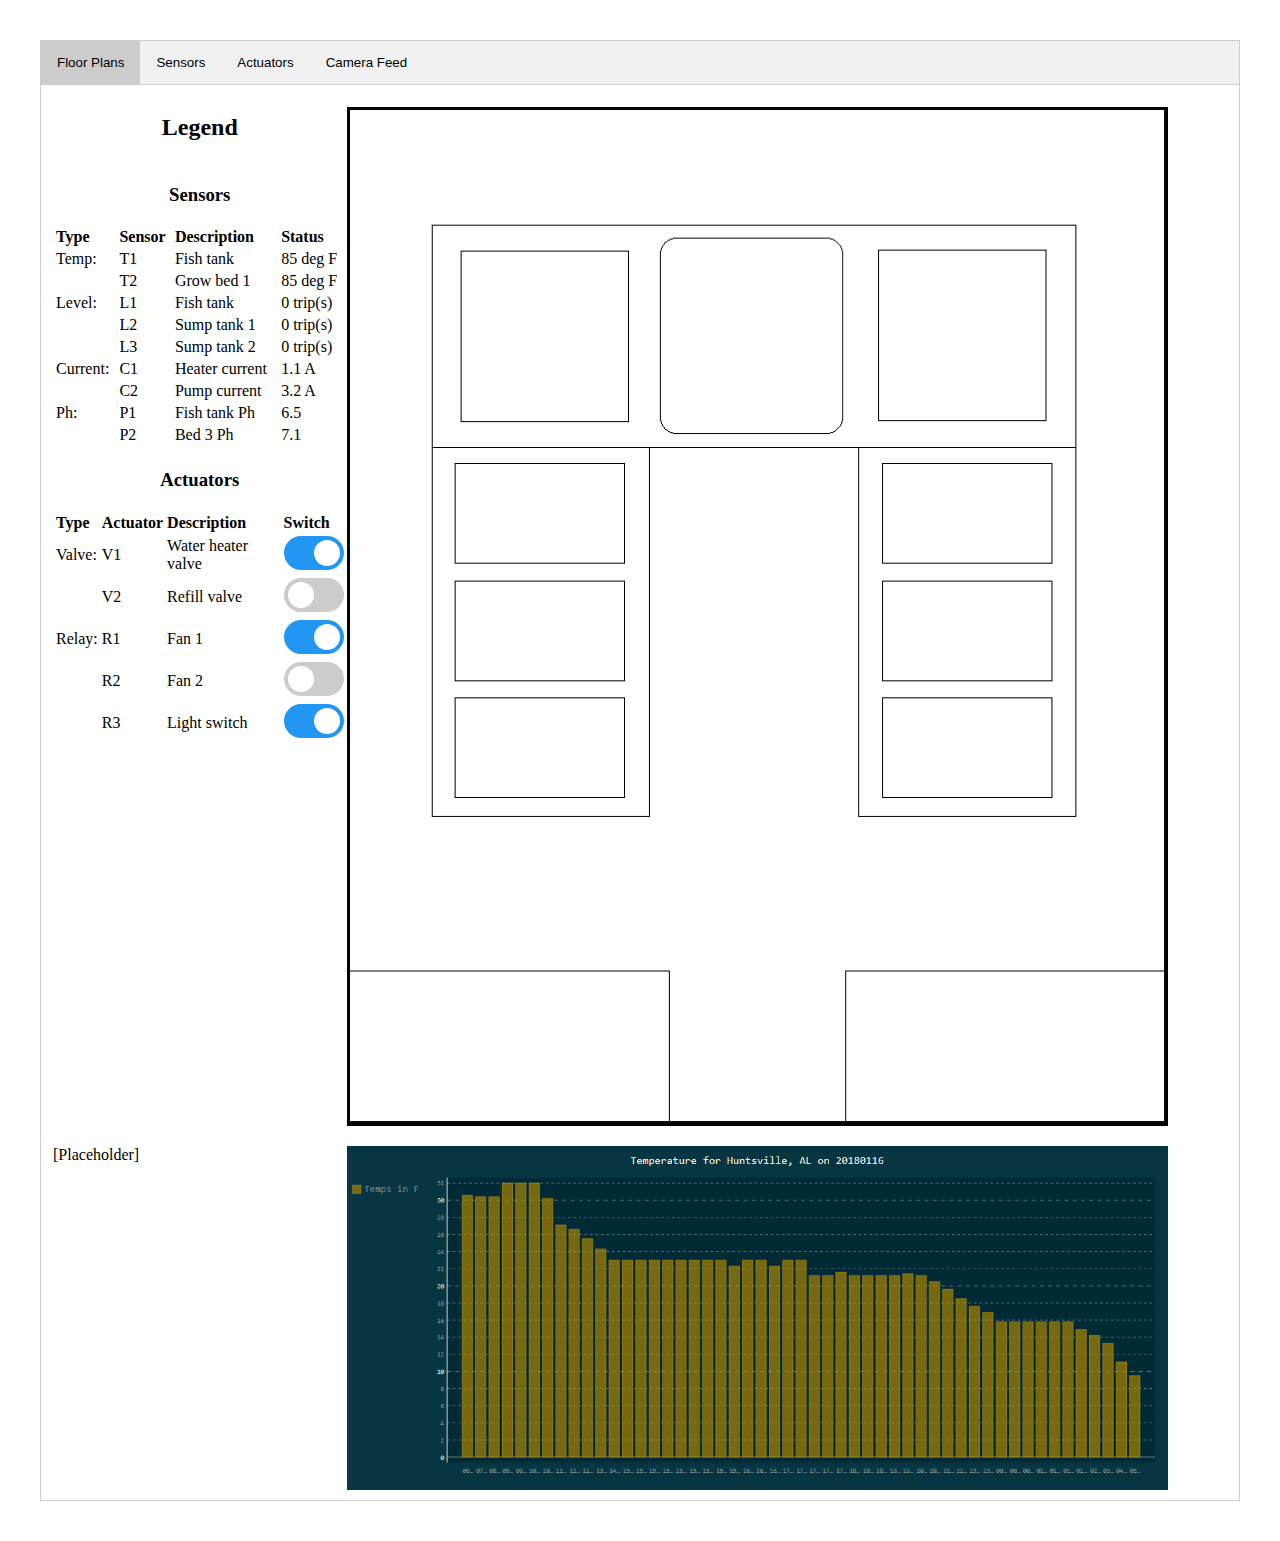
<file: webportal/index.html>
<!DOCTYPE html>
<html>
<head>
<script src="scripts/scripts.js"></script>
<link rel="stylesheet" type="text/css" href="styles/style.css">
<meta name="viewport" content="width=device-width, initial-scale=1">
</head>
<body onload="myFunction()">


<!-- Tab links -->
<div class="tab">
  <button class="tablinks" onclick="openTab(event, 'FloorPlans')" id="defaultOpen">Floor Plans</button>
  <button class="tablinks" onclick="openTab(event, 'Sensors')">Sensors</button>
  <button class="tablinks" onclick="openTab(event, 'Actuators')">Actuators</button>
  <button class="tablinks" onclick="openTab(event, 'CameraFeed')">Camera Feed</button>
</div>

<!-- Tab content -->
<div id="FloorPlans" class="tabcontent">
	<div class="box">
	  <div class="A">	  
		<table style="width:100%">
		 <thead align="left">
		 <tr><th colspan="4" align="center"><h2>Legend</h2></th></tr>
		 <tr><th colspan="4" align="center"><h3>Sensors</h3></th></tr>
		  <tr>
		    <th>Type</th>
			<th>Sensor</th>
			<th>Description</th> 
			<th>Status</th>
		  </tr>
		  <tr>
			<td>Temp:</td>
			<td>T1</td>
			<td>Fish tank</td>
			<td>85 deg F</td>
		  </tr>
		  <tr>
			<td></td>
			<td>T2</td>
			<td>Grow bed 1</td>
			<td>85 deg F</td>
		  </tr>
		  <tr>
			<td>Level:</td>
			<td>L1</td>
			<td>Fish tank </td>
			<td>0 trip(s)</td>
		  </tr>
		  <tr>
			<td></td>
			<td>L2</td>
			<td>Sump tank 1</td>
			<td>0 trip(s)</td>
		  </tr>
		  <tr>
			<td></td>
			<td>L3</td>
			<td>Sump tank 2</td>
			<td>0 trip(s)</td>
		  </tr>
		  <tr>
			<td>Current:</td>
			<td>C1</td>
			<td>Heater current </td>
			<td>1.1 A</td>
		  </tr>
		  <tr>
			<td></td>
			<td>C2</td>
			<td>Pump current</td>
			<td>3.2 A</td>
		  </tr>	  
		  <tr>
			<td>Ph:</td>
			<td>P1</td>
			<td>Fish tank Ph </td>
			<td>6.5</td>
		  </tr>
		  <tr>
			<td></td>
			<td>P2</td>
			<td>Bed 3 Ph</td>
			<td>7.1</td>
		  </tr>	
		</table>
		
		<table style="width:100%">
		 <thead align="left">
		 <tr><th colspan="4" align="center"><h3>Actuators</h3></th></tr>
		  <tr>
		    <th>Type</th>
			<th>Actuator</th>
			<th>Description</th> 
			<th>Switch</th>
		  </tr>
		  <tr>
			<td>Valve:</td>
			<td>V1</td>
			<td>Water heater valve</td>
			<td>
				<label class="switch">
					<input type="checkbox" checked>
					<span class="slider round"></span>
				</label>
			</td>
		  </tr>
		  <tr>
			<td></td>
			<td>V2</td>
			<td>Refill valve</td>
			<td>
				<label class="switch">
					<input type="checkbox">
					<span class="slider round"></span>
				</label>
			</td>
		  </tr>
		  <tr>
			<td>Relay:</td>
			<td>R1</td>
			<td>Fan 1 </td>
			<td>
				<label class="switch">
					<input type="checkbox" checked>
					<span class="slider round"></span>
				</label>
			</td>
		  </tr>
		  <tr>
			<td></td>
			<td>R2</td>
			<td>Fan 2</td>
			<td>
				<label class="switch">
					<input type="checkbox">
					<span class="slider round"></span>
				</label>
			</td>
		  </tr>
		  <tr>
			<td></td>
			<td>R3</td>
			<td>Light switch </td>
			<td>
				<label class="switch">
					<input type="checkbox" checked>
					<span class="slider round"></span>
				</label>
			</td>
		  </tr>
		</table>
	  </div>
	  <div class="B">
		<p><img style='height: 100%; width: 100%; object-fit: contain' src = "images/greenhouseFloorplan.png", alt="Greenhouse Floorplan"></p>  
	  </div>
	  <div class="C">
		[Placeholder]
	  </div>
	  <div class="D">
		<img style='height: 100%; width: 100%; object-fit: contain' src = "images/simulatedPlotData.png" alt="Plot Data">
	  </div>	  
	</div>
</div>

<div id="Sensors" class="tabcontent">
	<div class="sensorsActuators">
	  <div class="leftBox">
		<table style="height: 100%; width: 100%; object-fit: contain">
		<thead align="left">
		  <tr>
		    <th>Type</th>
			<th>Sensor</th>
			<th>Description</th> 
			<th>Status</th>
		  </tr>
		  <tr>
			<td>Temp:</td>
			<td>T1</td>
			<td>Fish tank</td>
			<td>85 deg F</td>
		  </tr>
		  <tr>
			<td></td>
			<td>T2</td>
			<td>Grow bed 1</td>
			<td>85 deg F</td>
		  </tr>
		  <tr>
			<td>Level:</td>
			<td>L1</td>
			<td>Fish tank </td>
			<td>0 trip(s)</td>
		  </tr>
		  <tr>
			<td></td>
			<td>L2</td>
			<td>Sump tank 1</td>
			<td>0 trip(s)</td>
		  </tr>
		  <tr>
			<td></td>
			<td>L3</td>
			<td>Sump tank 2</td>
			<td>0 trip(s)</td>
		  </tr>
		  <tr>
			<td>Current:</td>
			<td>C1</td>
			<td>Heater current </td>
			<td>1.1 A</td>
		  </tr>
		  <tr>
			<td></td>
			<td>C2</td>
			<td>Pump current</td>
			<td>3.2 A</td>
		  </tr>	  
		  <tr>
			<td>Ph:</td>
			<td>P1</td>
			<td>Fish tank Ph </td>
			<td>6.5</td>
		  </tr>
		  <tr>
			<td></td>
			<td>P2</td>
			<td>Bed 3 Ph</td>
			<td>7.1</td>
		  </tr>	
		</table>
	  </div>
	  <div class="rightBox">
		<img style='height: 100%; width: 100%; object-fit: contain' src = "images/simulatedPlotData.png" alt="Plot Data">
	  </div>
	</div>
</div>

<div id="Actuators" class="tabcontent">
	<div class="sensorsActuators">
	  <div class="leftBox">
		<table style="width:100%">
		 <thead align="left">
		 <tr><th colspan="4" align="center"><h3>Actuators</h3></th></tr>
		  <tr>
		    <th>Type</th>
			<th>Actuator</th>
			<th>Description</th> 
			<th>Switch</th>
			<th>Associated Sensor Value(s)</th>
		  </tr>
		  <tr>
			<td>Valve:</td>
			<td>V1</td>
			<td>Water heater valve</td>
			<td>
				<label class="switch">
					<input type="checkbox" checked>
					<span class="slider round"></span>
				</label>
			</td>
			<td>T1: 85 deg F</td>
		  </tr>
		  <tr>
			<td></td>
			<td>V2</td>
			<td>Refill valve</td>
			<td>
				<label class="switch">
					<input type="checkbox">
					<span class="slider round"></span>
				</label>
			</td>
			<td>L2: 10 trip(s)<br>C1: 3.2 A</td>
		  </tr>
		  <tr>
			<td>Relay:</td>
			<td>R1</td>
			<td>Fan 1 </td>
			<td>
				<label class="switch">
					<input type="checkbox" checked>
					<span class="slider round"></span>
				</label>
			</td>
			<td>T1: 75 deg F<br>C1: 3.2 A</td>
		  </tr>
		  <tr>
			<td></td>
			<td>R2</td>
			<td>Fan 2</td>
			<td>
				<label class="switch">
					<input type="checkbox">
					<span class="slider round"></span>
				</label>
			</td>
			<td>P1: 8<br>C1: 3.2 A</td>
		  </tr>
		  <tr>
			<td></td>
			<td>R3</td>
			<td>Light switch </td>
			<td>
				<label class="switch">
					<input type="checkbox" checked>
					<span class="slider round"></span>
				</label>
			</td>
			<td>C2: 1.2 A</td>
		  </tr>
		</table>
	  </div>
	  
	  <div class="rightBox">
		<table style="width:100%">
		 <thead align="left">
		 <tr><th align="center"><h3>Automated Functions</h3></th></tr>
		  <tr><td>
		    If 
			<select>
			  <option value="volvo">T1</option>
			  <option value="saab">T2</option>
			  <option value="opel">L1</option>
			  <option value="audi">L2</option>
			</select>
			status is 
			<select>
			  <option value="volvo"><</option>
			  <option value="saab">></option>
			  <option value="opel">>=</option>
			  <option value="audi"><=</option>
			  <option value="t">==</option>
			</select>
			<input type="text" name="sensorValue" value="85 degF">
			then 
			<select>
			  <option value="volvo">V1</option>
			  <option value="saab">V2</option>
			  <option value="opel">R1</option>
			  <option value="audi">R2</option>
			</select>
			set to 
			<select>
			  <option value="volvo">ON/OPEN</option>
			  <option value="saab">OFF/CLOSE</option>
			</select>
			until 
			<select>
			  <option value="volvo">T1</option>
			  <option value="saab">T2</option>
			  <option value="opel">L1</option>
			  <option value="audi">L2</option>
			</select>	
			status is 
						<select>
			  <option value="volvo"><</option>
			  <option value="saab">></option>
			  <option value="opel">>=</option>
			  <option value="audi"><=</option>
			  <option value="t">==</option>
			</select>
			<input type="text" name="sensorValue" value="85 degF">.<br>
		  </td></tr>
		  
		  <tr><td>
			If 
			<select>
			  <option value="volvo">T1</option>
			  <option value="saab">T2</option>
			  <option value="opel">L1</option>
			  <option value="audi">L2</option>
			</select>
			status is 
			<select>
			  <option value="volvo"><</option>
			  <option value="saab">></option>
			  <option value="opel">>=</option>
			  <option value="audi"><=</option>
			  <option value="t">==</option>
			</select>
			<input type="text" name="sensorValue" value="85 degF">
			then 
			<select>
			  <option value="volvo">V1</option>
			  <option value="saab">V2</option>
			  <option value="opel">R1</option>
			  <option value="audi">R2</option>
			</select>
			set to 
			<select>
			  <option value="volvo">ON/OPEN</option>
			  <option value="saab">OFF/CLOSE</option>
			</select>
			until 			
			<input type="text" name="sensorValue" value="240">
			<select>
			  <option value="volvo">seconds</option>
			  <option value="saab">minutes</option>
			  <option value="opel">hours</option>
			  <option value="audi">days</option>
			</select>
			have passed.<br>
		  </td></tr>
		  
		  		  <tr><td>
		    If 
			<select>
			  <option value="volvo">T1</option>
			  <option value="saab">T2</option>
			  <option value="opel">L1</option>
			  <option value="audi">L2</option>
			</select>
			status is 
			<select>
			  <option value="volvo"><</option>
			  <option value="saab">></option>
			  <option value="opel">>=</option>
			  <option value="audi"><=</option>
			  <option value="t">==</option>
			</select>
			<input type="text" name="sensorValue" value="85 degF">
			then 
			<select>
			  <option value="volvo">V1</option>
			  <option value="saab">V2</option>
			  <option value="opel">R1</option>
			  <option value="audi">R2</option>
			</select>
			set to 
			<select>
			  <option value="volvo">ON/OPEN</option>
			  <option value="saab">OFF/CLOSE</option>
			</select>
			until 
			<select>
			  <option value="volvo">T1</option>
			  <option value="saab">T2</option>
			  <option value="opel">L1</option>
			  <option value="audi">L2</option>
			</select>	
			status is 
						<select>
			  <option value="volvo"><</option>
			  <option value="saab">></option>
			  <option value="opel">>=</option>
			  <option value="audi"><=</option>
			  <option value="t">==</option>
			</select>
			<input type="text" name="sensorValue" value="85 degF">.<br>
		  </td></tr>
		  <tr><td>
			If 
			<select>
			  <option value="volvo">T1</option>
			  <option value="saab">T2</option>
			  <option value="opel">L1</option>
			  <option value="audi">L2</option>
			</select>
			status is 
			<select>
			  <option value="volvo"><</option>
			  <option value="saab">></option>
			  <option value="opel">>=</option>
			  <option value="audi"><=</option>
			  <option value="t">==</option>
			</select>
			<input type="text" name="sensorValue" value="85 degF">
			then 
			<select>
			  <option value="volvo">V1</option>
			  <option value="saab">V2</option>
			  <option value="opel">R1</option>
			  <option value="audi">R2</option>
			</select>
			set to 
			<select>
			  <option value="volvo">ON/OPEN</option>
			  <option value="saab">OFF/CLOSE</option>
			</select>
			until 			
			<input type="text" name="sensorValue" value="240">
			<select>
			  <option value="volvo">seconds</option>
			  <option value="saab">minutes</option>
			  <option value="opel">hours</option>
			  <option value="audi">days</option>
			</select>
			have passed.<br>
		  </td></tr>
		  
		  <tr><td><br>
			<b>Example:<b><br> 
			If [sensor] status is [condition][status], then [Actuator] set to [state] until: <br>
			1) [sensor] status is [condition] [status].<br>
			2) [timeout][time unit] has passed.<br>
		  </td></tr>		  
		</table>
	  </div>
	</div>
</div> 

<div id="CameraFeed" class="tabcontent">
	<p>
	
	<img src = "images/simulatedCamFeed.png", alt = "Camera feed">
	
	 <!--<iframe src="http://192.168.1.119/videostream.cgi?user=admin&pwd=123456&resolution=32&rate=0" height="500" width="700" style="='object-fit: contain; border:none;"></iframe> -->
	 
	 <!-- Direct feed: http://192.168.1.119/videostream.cgi?user=admin&pwd=123456&resolution=32&rate=0 -->
</div> 



</body>
</html>
</file>
<file: webportal/styles/style.css>
/* Style the tab */
.tab {
    overflow: hidden;
    border: 1px solid #ccc;
    background-color: #f1f1f1;
}

/* Style the buttons that are used to open the tab content */
.tab button {
    background-color: inherit;
    float: left;
    border: none;
    outline: none;
    cursor: pointer;
    padding: 14px 16px;
    transition: 0.3s;
}

/* Change background color of buttons on hover */
.tab button:hover {
    background-color: #ddd;
}

/* Create an active/current tablink class */
.tab button.active {
    background-color: #ccc;
}

/* Style the tab content */
.tabcontent {
    display: none;
    padding: 6px 12px;
    border: 1px solid #ccc;
    border-top: none;
} 

/* fade in the tab content*/
.tabcontent {
    animation: fadeEffect 1s; /* Fading effect takes 1 second */
}

/* Go from zero to full opacity */
@keyframes fadeEffect {
    from {opacity: 0;}
    to {opacity: 1;}
}

/* Style the flex container for Floorplans */
.box{
    display:flex;
    flex-direction: row;
    flex-wrap: wrap;
    justify-content: flex-start;
    align-content: flex-start;
    align-items: flex-start;
}    

.flex-items-default {
    width: 300px;
    height: 250px;
    flex-grow: 0;
    flex-shrink: 0;
    flex-basis: 0;
}
   
.A {
    width: 25%;
}
  
.B {
    width: 70%;
}
  

.C {
    width: 25%;
}
  
.D {
    width: 70%;
}

/* We tell all items to be 100% width, via flex-basis */
.wrapper > * {
  padding: 10px;
  flex: 1 100%;
}

.header {
  background: tomato;
}

.footer {
  background: lightgreen;
}

.main-1 {
  text-align: left;
  background: deepskyblue;
}

.main-2 {
  text-align: left;
  background: white;
}

.aside-1 {
  background: gold;
}

.aside-2 {
  background: hotpink;
}

/* We rely on source order for mobile-first approach
 * in this case:
 * 1. header
 * 1.5. legend
 * 2. article
 * 3. aside 1
 * 4. aside 2
 * 5. footer
 */

/* Medium screens */
@media all and (min-width: 600px) {
  /* We tell both sidebars to share a row */
  .aside { flex: 1 auto; }
  .main { flex: 1 auto; }
}

/* Large screens */
@media all and (min-width: 1400px) {
  /* We invert order of first sidebar and main
   * And tell the main element to take twice as much width as the other two sidebars 
   */
  .main-1  { flex: 2 0px; }
  .main-2  { order: 1; } 
  .main-1  { order: 2; }
  .aside-1 { order: 3; } 
  .aside-2 { order: 4; }
  .footer  { order: 5; }
}

body {
  padding: 2em; 
}

/* Style the flex container for Sensors/Actuators */
.sensorsActuators {
    display: flex;
    flex-flow: row nowrap;
	justify-content: start;
	align-content: center;
	align-items: center;
	padding:5px;
}

.sensorsActuators div.leftBox {
    order: 1;
    flex: 1 1 auto;
    align-self: flex-start;
    min-width: 0px;
    min-height: auto;
	margin:5px;
	width: 32%;
}

.sensorsActuators div.rightBox {
    order: 2;
    flex: 1 1 auto;
    align-self: stretch;
    min-width: 0px;
    min-height: auto;
	margin:5px;
	width: 65%;
}

/* Switch button */
.switch {
  position: relative;
  display: inline-block;
  width: 60px;
  height: 34px;
}

.switch input {display:none;}

.slider {
  position: absolute;
  cursor: pointer;
  top: 0;
  left: 0;
  right: 0;
  bottom: 0;
  background-color: #ccc;
  -webkit-transition: .4s;
  transition: .4s;
}

.slider:before {
  position: absolute;
  content: "";
  height: 26px;
  width: 26px;
  left: 4px;
  bottom: 4px;
  background-color: white;
  -webkit-transition: .4s;
  transition: .4s;
}

input:checked + .slider {
  background-color: #2196F3;
}

input:focus + .slider {
  box-shadow: 0 0 1px #2196F3;
}

input:checked + .slider:before {
  -webkit-transform: translateX(26px);
  -ms-transform: translateX(26px);
  transform: translateX(26px);
}

/* Rounded sliders */
.slider.round {
  border-radius: 34px;
}

.slider.round:before {
  border-radius: 50%;
}
</file>
